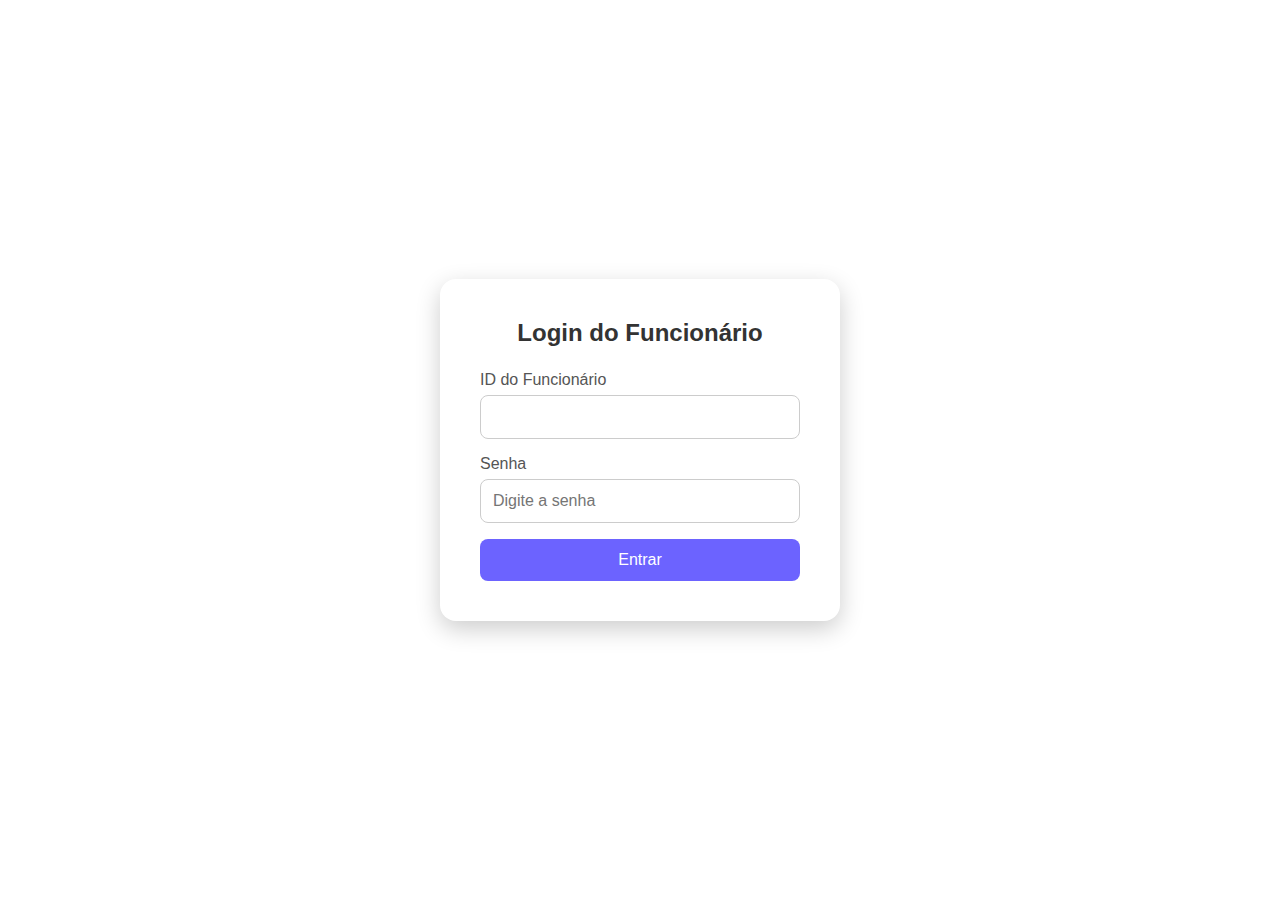
<file: login.html>
<!DOCTYPE html>
<html lang="pt-br">
<head>
  <meta charset="UTF-8" />
  <meta name="viewport" content="width=device-width, initial-scale=1.0"/>
  <title>Tela de Login</title>
  <link rel="stylesheet" href="login.css">
  <link rel="stylesheet" href="https://cdnjs.cloudflare.com/ajax/libs/font-awesome/6.5.0/css/all.min.css">

  
</head>
<body>

   <div class="login-container">
    <h2>Login do Funcionário</h2>
    <form onsubmit="verificarLogin(event)">
      <div class="form-group">
        <label for="funcionario">ID do Funcionário</label>
        <input type="text" id="funcionario"  required />
      </div>
      <div class="form-group">
        <label for="senha">Senha</label>
        <input type="password" id="senha" placeholder="Digite a senha" required />
      </div>
      <button type="submit">Entrar</button>
    </form>
  </div>

 

<script src="script.js"></script>
</body>
</html>
</file>
<file: login.css>
* {
      margin: 0;
      padding: 0;
      box-sizing: border-box;
      font-family: 'Segoe UI', Tahoma, Geneva, Verdana, sans-serif;
    }

    body {
      height: 100vh;
     
      display: flex;
      justify-content: center;
      align-items: center;
    }

    .login-container {
      background-color: #fff;
      padding: 40px;
      border-radius: 16px;
      box-shadow: 0 8px 24px rgba(0,0,0,0.2);
      width: 100%;
      max-width: 400px;
    }

    .login-container h2 {
      margin-bottom: 24px;
      color: #333;
      text-align: center;
    }

    .form-group {
      margin-bottom: 16px;
    }

    .form-group label {
      display: block;
      margin-bottom: 6px;
      color: #555;
    }

    .form-group input {
      width: 100%;
      padding: 12px;
      border: 1px solid #ccc;
      border-radius: 8px;
      font-size: 16px;
    }

    .login-btn {
      width: 100%;
      padding: 12px;
      background-color: #060608;
      color: #fff;
      border: none;
      border-radius: 8px;
      font-size: 16px;
      cursor: pointer;
      transition: background-color 0.3s;
    }

    .login-btn:hover {
      background-color: #5a54d6;
    }

    .footer {
      margin-top: 16px;
      text-align: center;
      font-size: 14px;
      color: #777;
    }

    .footer a {
      color: #6C63FF;
      text-decoration: none;
    }

    .footer a:hover {
      text-decoration: underline;
    }

     input {
      width: 100%;
      padding: 12px;
      border-radius: 8px;
      border: 1px solid #ccc;
    }

    button {
      width: 100%;
      padding: 12px;
      background-color: #6C63FF;
      color: white;
      border: none;
      border-radius: 8px;
      font-size: 16px;
      cursor: pointer;
    }

    button:hover {
      background-color: #574fd6;
    }
</file>
